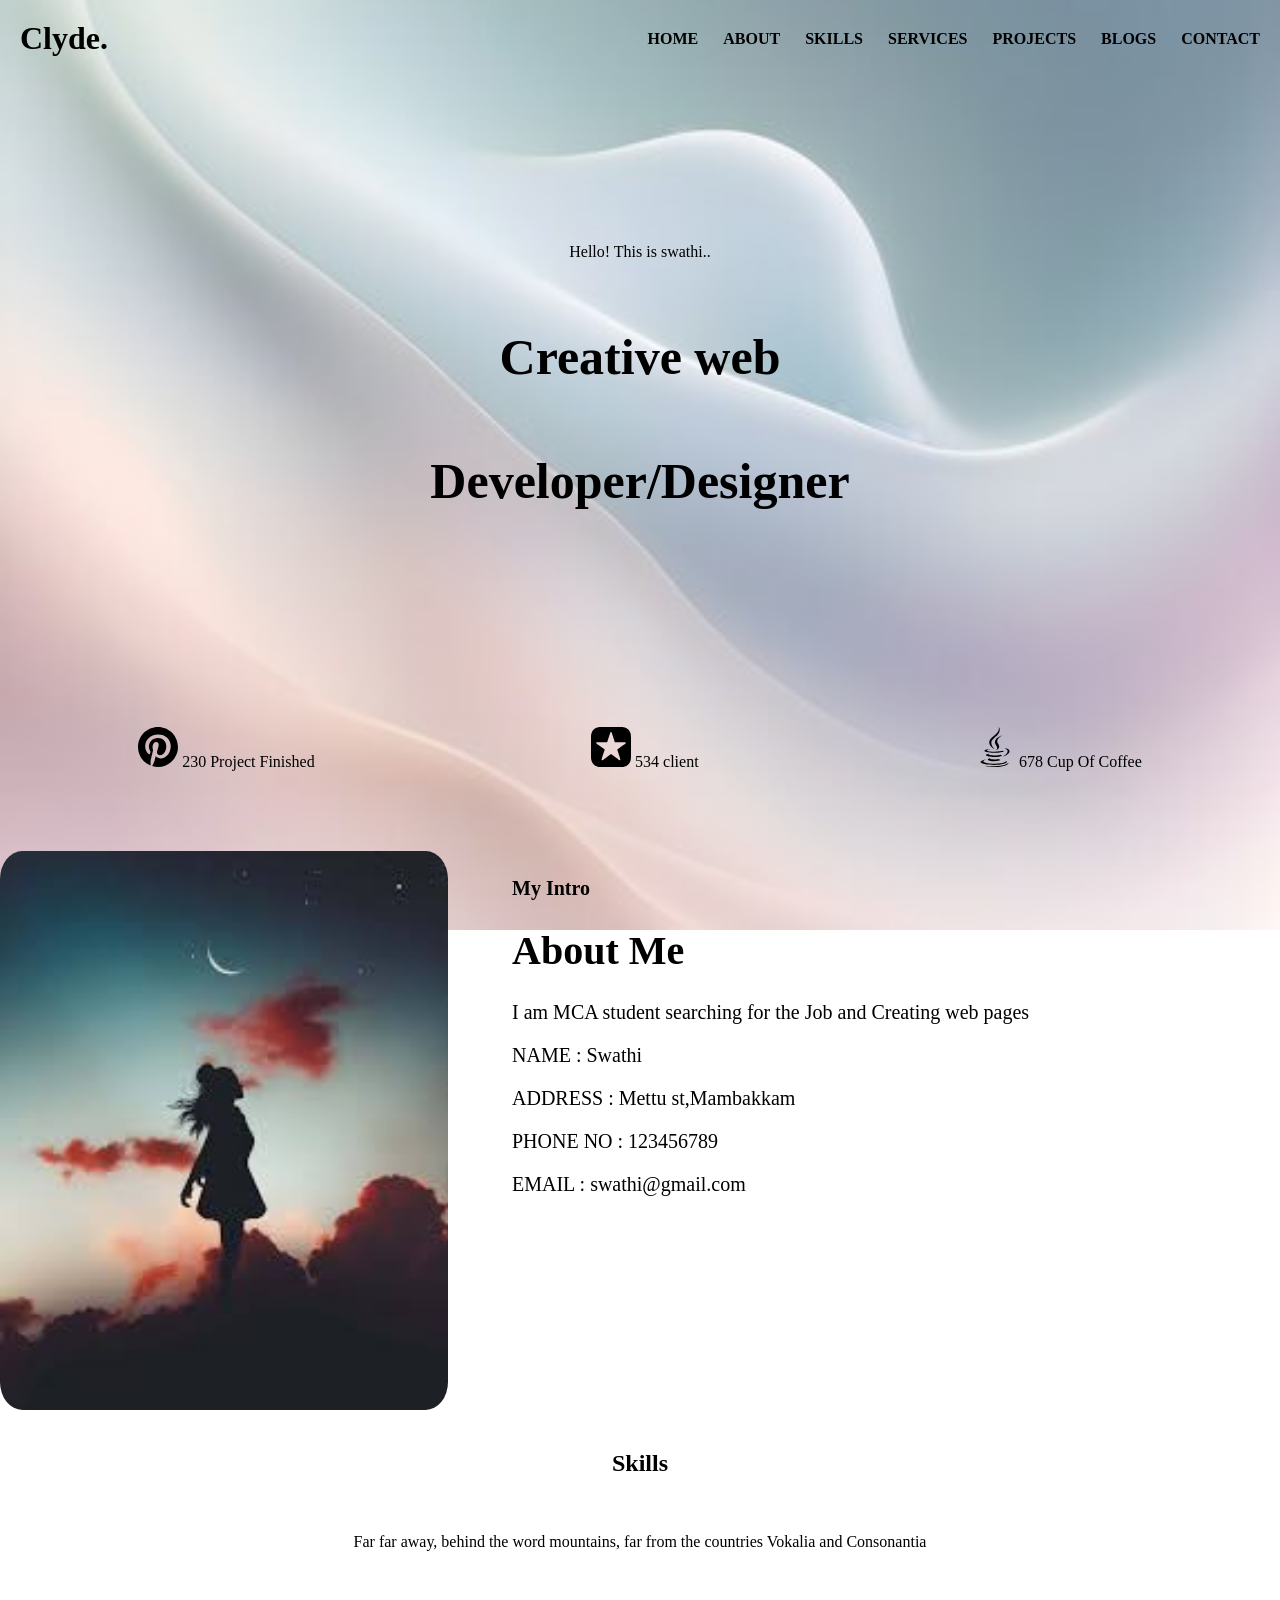
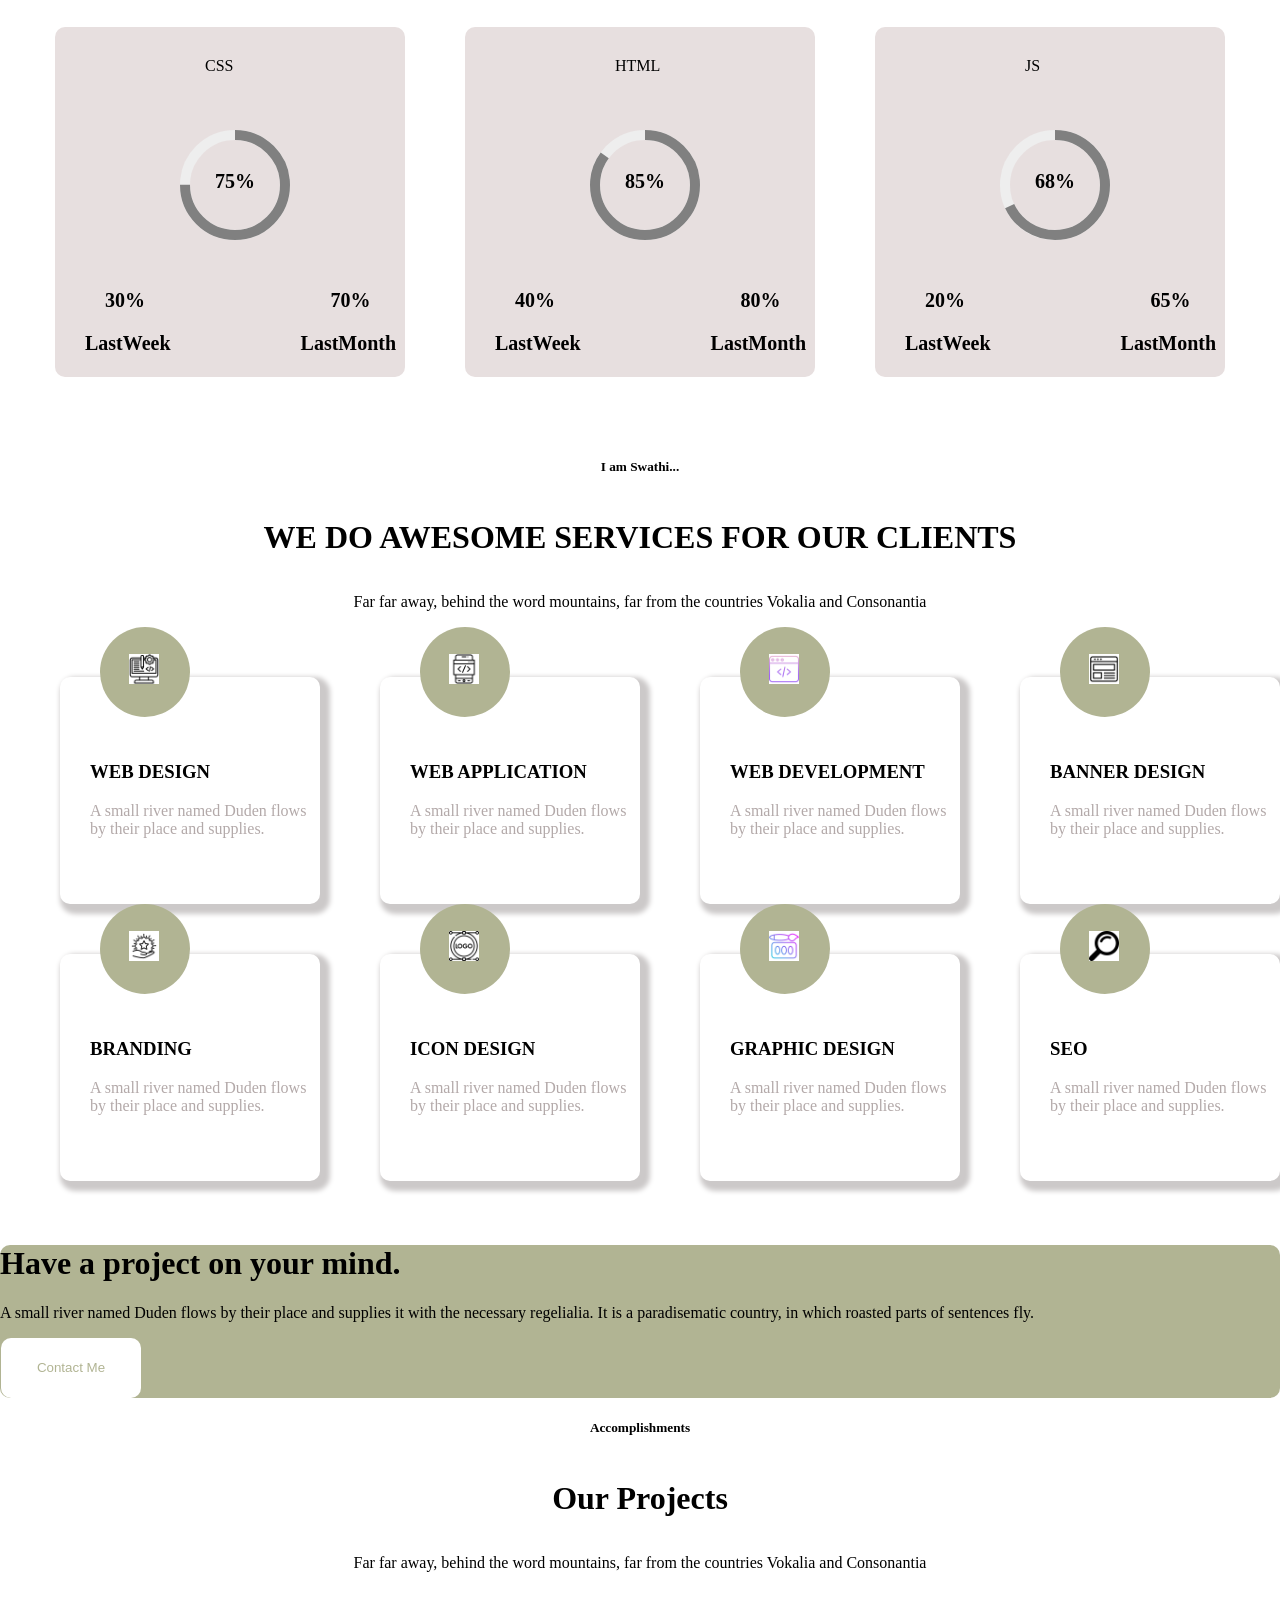
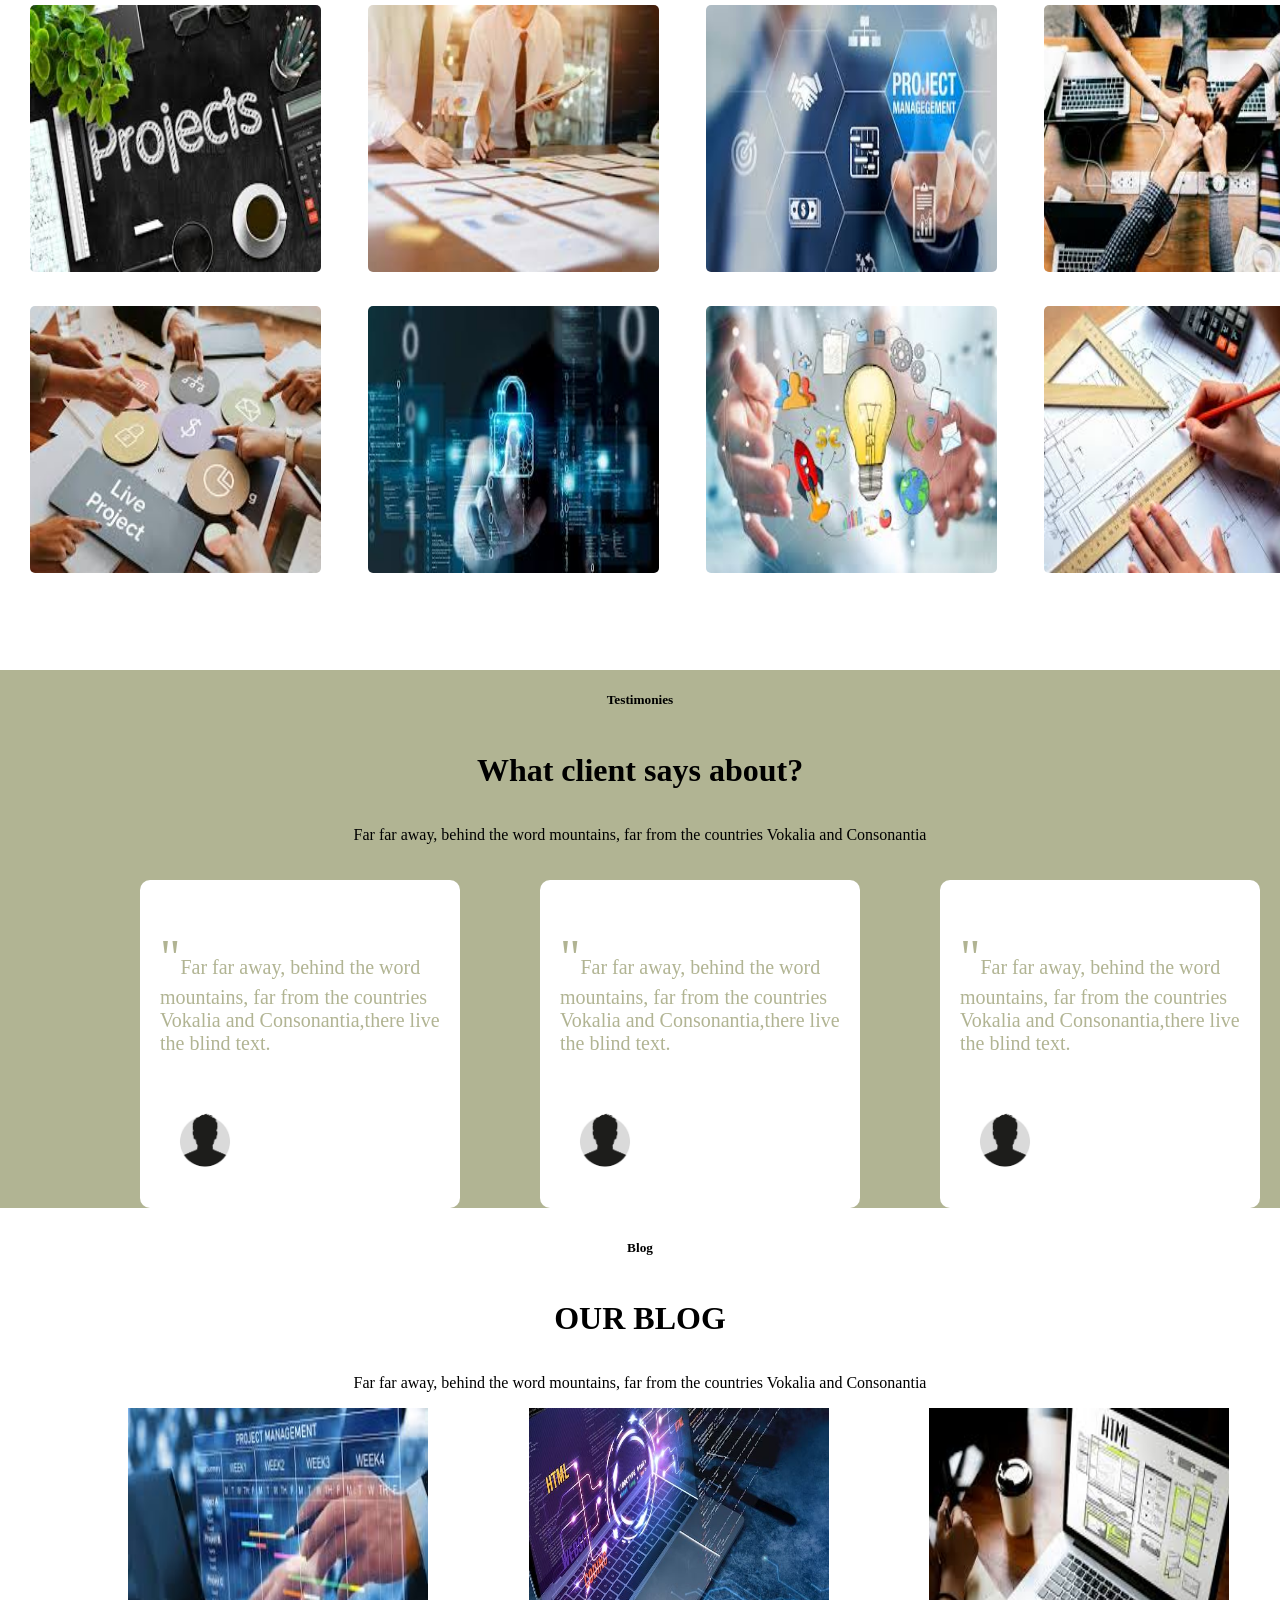
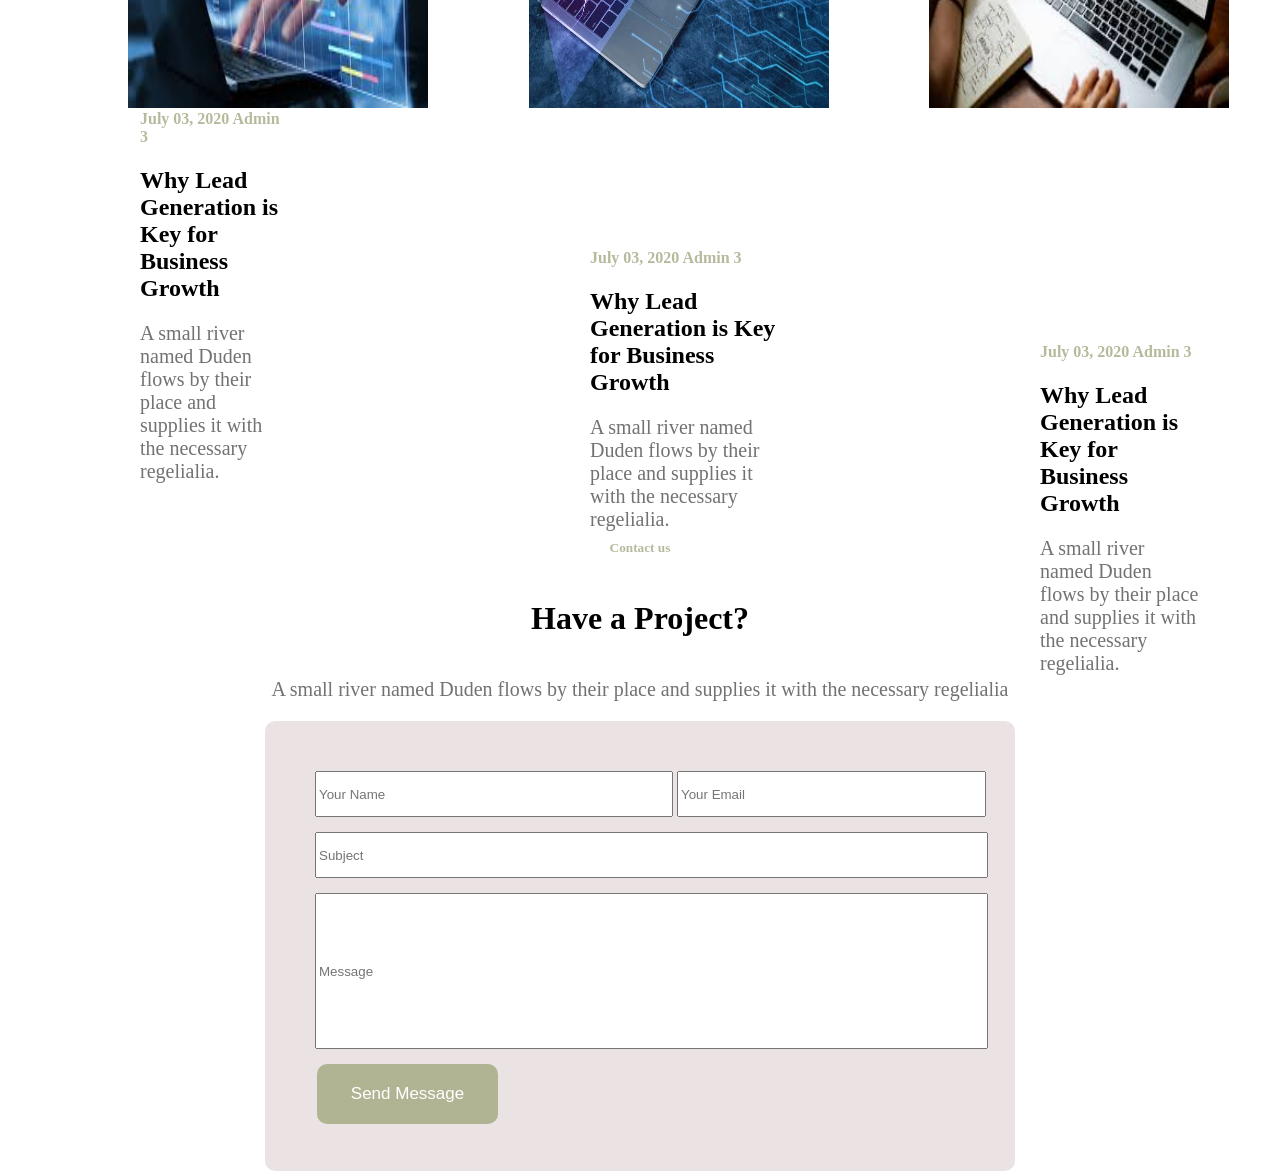
<file: index.html>
<!DOCTYPE html>
<html lang="en">

<head>
    <meta charset="UTF-8">
    <meta name="viewport" content="width=device-width, initial-scale=1.0">
    <title>Document</title>
    <link rel="stylesheet" href="website01.css">
</head>

<body>
    <div id="home-nav" class="active">
        <div class="about">
            <h1 class="header">Clyde.</h1>
            <div class="menu-toggle">&#9776;</div>
            <ul class="nav-links">
                <li><a href="#home-nav">HOME</a></li>
                <li><a href="#about-nav">ABOUT</a></li>
                <li><a href="#skill-nav">SKILLS</a></li>
                <li><a href="#services-nav">SERVICES</a></li>
                <li><a href="#project-nav">PROJECTS</a></li>
                <li><a href="#blog-nav">BLOGS</a></li>
                <li><a href="#contact-nav">CONTACT</a></li>
            </ul>
        </div>
        <div class="home-content">
            <p id="para">Hello! This is swathi..</p>
            <h4 id="para-h4">Creative web</h4>
            <h4 id="para-h4">Developer/Designer</h4>
        </div>
        <footer>
            <div class="footer">
                <div>
                    <img src='pinterest.svg' width="40px" height="40px">
                    <p class="p">230</p>
                    <p class="p">Project Finished</p>
                </div>
                <div>
                    <img src='itunes.svg' width="40px" height="40px">
                    <p class="p">534</p>
                    <p class="p">client</p>
                </div>
                <div>
                    <img src='java.svg' width="40px" height="40px">
                    <p>678</p>
                    <p class="p">Cup Of Coffee</p>
                </div>
        </footer>
    </div>
    <div id="about-nav">
        <div class="abt-block">
            <div class="aboutdiv">
                <img src="girl.1.jpg" width="35%" height="50%">
                <div id="aboutme">
                    <h4>My Intro</h4>
                    <h1>About Me</h1>
                    <p>I am MCA student searching for the Job and Creating web pages</p>
                    <p>NAME : Swathi</p>
                    <p>ADDRESS : Mettu st,Mambakkam</p>
                    <p>PHONE NO : 123456789</p>
                    <p>EMAIL : swathi@gmail.com</p>
                </div>
            </div>
        </div>
    </div>
    <div id="skill-nav" class="skills-sec">
        <h5 class="skh5">Skills</h5>
        <p class="sp">Far far away, behind the word mountains, far from the countries Vokalia and Consonantia</p>
        <div class="row">
            <div class="svg-container">
                <p class="label">CSS</p>
                <p class="value">75%</p>
                <div class="blue-circle">
                    <svg class="progress-ring" width="120" height="120">
                        <circle class="bg" cx="60" cy="60" r="50" />
                        <circle class="progress" cx="60" cy="60" r="50" />
                    </svg>
                </div>
                <div class="css-foot">
                    <div class="week">
                        <p class="per">30%</p>
                        <p>LastWeek</p>
                    </div>
                    <div class="month">
                        <P class="per-month">70%</P>
                        <p>LastMonth</p>
                    </div>
                </div>
            </div>
            <div class="svg-container">
                <p class="label">HTML</p>
                <p class="value">85%</p>
                <div class="blue-circle">
                    <svg class="progress-ring" width="120" height="120">
                        <circle class="bg" cx="60" cy="60" r="50" />
                        <circle class="progress2" cx="60" cy="60" r="50" />
                    </svg>
                </div>
                <div class="css-foot">
                    <div class="week">
                        <p class="per">40%</p>
                        <p>LastWeek</p>
                    </div>
                    <div class="month">
                        <P class="per-month">80%</P>
                        <p>LastMonth</p>
                    </div>
                </div>
            </div>
            <div class="svg-container">
                <p class="label">JS</p>
                <p class="value">68%</p>
                <div class="blue-circle">
                    <svg class="progress-ring" width="120" height="120">
                        <circle class="bg" cx="60" cy="60" r="50" />
                        <circle class="progress3" cx="60" cy="60" r="50" />
                    </svg>
                </div>
                <div class="css-foot">
                    <div class="week">
                        <p class="per">20%</p>
                        <p>LastWeek</p>
                    </div>
                    <div class="month">
                        <P class="per-month">65%</P>
                        <p>LastMonth</p>
                    </div>
                </div>
            </div>
        </div>
    </div>


    <div id="services-nav" class="services-head">
        <h5>I am Swathi...</h5>
        <h1>WE DO AWESOME SERVICES FOR OUR CLIENTS</h1>
        <p>Far far away, behind the word mountains, far from the countries Vokalia and Consonantia</p>
    </div>
    <div class="skill-row">
        <div class="web-box">
            <div class="first-skill">
                <div class="web-design">
                    <img class="web" src="web-designing.png" width="30px" height="30px">
                </div>
            </div>
            <h3 class="web-content">WEB DESIGN</h3>
            <p>A small river named Duden flows by their place and supplies.</p>

        </div>
        <div class="web-box">
            <div class="first-skill">
                <div class="web-design">
                    <img class="web" src="mobile-application.png" width="30px" height="30px">
                </div>
            </div>
            <h3 class="web-content">WEB APPLICATION</h3>
            <p>A small river named Duden flows by their place and supplies.</p>
        </div>
        <div class="web-box">
            <div class="first-skill">
                <div class="web-design">
                    <img class="web" src="web-programming.png" width="30px" height="30px">
                </div>
            </div>
            <h3 class="web-content">WEB DEVELOPMENT</h3>
            <p>A small river named Duden flows by their place and supplies.</p>
        </div>
        <div class="web-box">
            <div class="first-skill">
                <div class="web-design">
                    <img class="web" src="banners.png" width="30px" height="30px">
                </div>
            </div>
            <h3 class="web-content">BANNER DESIGN</h3>
            <p>A small river named Duden flows by their place and supplies.</p>
        </div>
    </div>
    <div class="second-row">
        <div class="web-box">
            <div class="first-skill">
                <div class="web-design">
                    <img class="web" src="branding.png" width="30px" height="30px">
                </div>
            </div>
            <h3 class="web-content">BRANDING</h3>
            <p>A small river named Duden flows by their place and supplies.</p>
        </div>
        <div class="web-box">
            <div class="first-skill">
                <div class="web-design">
                    <img class="web" src="logo-design.png" width="30px" height="30px">
                </div>
            </div>
            <h3 class="web-content">ICON DESIGN</h3>
            <p>A small river named Duden flows by their place and supplies.</p>
        </div>
        <div class="web-box">
            <div class="first-skill">
                <div class="web-design">
                    <img class="web" src="color-palette.png" width="30px" height="30px">
                </div>
            </div>
            <h3 class="web-content">GRAPHIC DESIGN</h3>
            <p>A small river named Duden flows by their place and supplies.</p>
        </div>
        <div class="web-box">
            <div class="first-skill">
                <div class="web-design">
                    <img class="web" src="magnifier.png" width="30px" height="30px">
                </div>
            </div>
            <h3 class="web-content">SEO</h3>
            <p>A small river named Duden flows by their place and supplies.</p>
        </div>
    </div>
    <div class="ser">
        <div class="service-foot">
            <h1>Have a project on your mind.</h1>
            <p>A small river named Duden flows by their place and supplies it with the necessary regelialia. It is a
                paradisematic country, in which roasted parts of sentences fly.</p>
            <button>Contact Me</button>
        </div>
    </div>
    <div id="project-nav" class="project-content">
        <h5>Accomplishments</h5>
        <h1>Our Projects</h1>
        <p>Far far away, behind the word mountains, far from the countries Vokalia and Consonantia</p>
    </div>
    <div class="pro-images">
        <img src='projectimage1.jpg'>
        <img src='proimage2.jpg'>
        <img src='proimage3.jpg'>
        <img src='proimages4.jpg' class="pi4">
    </div>
    <div class="pro-images">
        <img src='proimages5.jpg'>
        <img src='proimages6.jpg'>
        <img src='proimages7.jpg'>
        <img src='proimages8.jpg' class="pi4">
    </div>
    <div class="project-box">
        <div class="project-content">
            <h5>Testimonies</h5>
            <h1>What client says about?</h1>
            <p>Far far away, behind the word mountains, far from the countries Vokalia and Consonantia</p>
        </div>
        <div class="pro-row">
            <div class="comment-box">
                <p><span>"</span>Far far away, behind the word mountains, far from the countries Vokalia and
                    Consonantia,there live the blind text.</p>
                <img src="menimage.jpg" width="70px" height="70px">
            </div>
            <div class="comment-box">
                <p><span>"</span>Far far away, behind the word mountains, far from the countries Vokalia and
                    Consonantia,there live the blind text.</p>
                <img src="menimage.jpg" width="70px" height="70px">
            </div>
            <div class="comment-box">
                <p><span>"</span>Far far away, behind the word mountains, far from the countries Vokalia and
                    Consonantia,there live the blind text.</p>
                <img src="menimage.jpg" width="70px" height="70px">
            </div>
        </div>
    </div>
    <div id="blog-nav" class="blog-box">
        <div class="blog3line">
            <h5>Blog</h5>
            <h1>OUR BLOG</h1>
            <p>Far far away, behind the word mountains, far from the countries Vokalia and Consonantia</p>
        </div>
        <div class="blogrow">
            <div class="blogimage">
                <img src="blog1.jpg" width="300px" height="300px">
                <img src="blog2.jpg" width="300px" height="300px">
                <img src="blog3.jpg" width="300px" height="300px">
            </div>
        </div>
        <div class="contentblogrow">
            <div class="blogcontent1" id="bc1">
                <h4>July 03, 2020 Admin 3</h4>
                <h2>Why Lead Generation is Key for Business Growth</h2>
                <p>A small river named Duden flows by their place and supplies it with the necessary regelialia.</p>
            </div>
            <div class="blogcontent2" id="bc2">
                <h4>July 03, 2020 Admin 3</h4>
                <h2>Why Lead Generation is Key for Business Growth</h2>
                <p>A small river named Duden flows by their place and supplies it with the necessary regelialia.</p>
            </div>
            <div class="blogcontent3" id="bc3">
                <h4>July 03, 2020 Admin 3</h4>
                <h2>Why Lead Generation is Key for Business Growth</h2>
                <p>A small river named Duden flows by their place and supplies it with the necessary regelialia.</p>
            </div>
        </div>
    </div>
    <div id="contact-nav" class="contactusline">
        <h5>Contact us</h5>
        <h1>Have a Project?</h1>
        <p>A small river named Duden flows by their place and supplies it with the necessary regelialia</p>

        <div class="contactbox">
            <div class="namemail"><input type="type" placeholder="Your Name" class="name">
                <input type="type" placeholder="Your Email" class="mail">
            </div>
            <div class="submsg"><input type="type" placeholder="Subject" class="Sub">
                <input type="type" placeholder="Message" class="msg">
                <button>Send Message</button>
            </div>
        </div>
    </div>
    <script src="website01.js"></script>
</body>

</html>
</file>
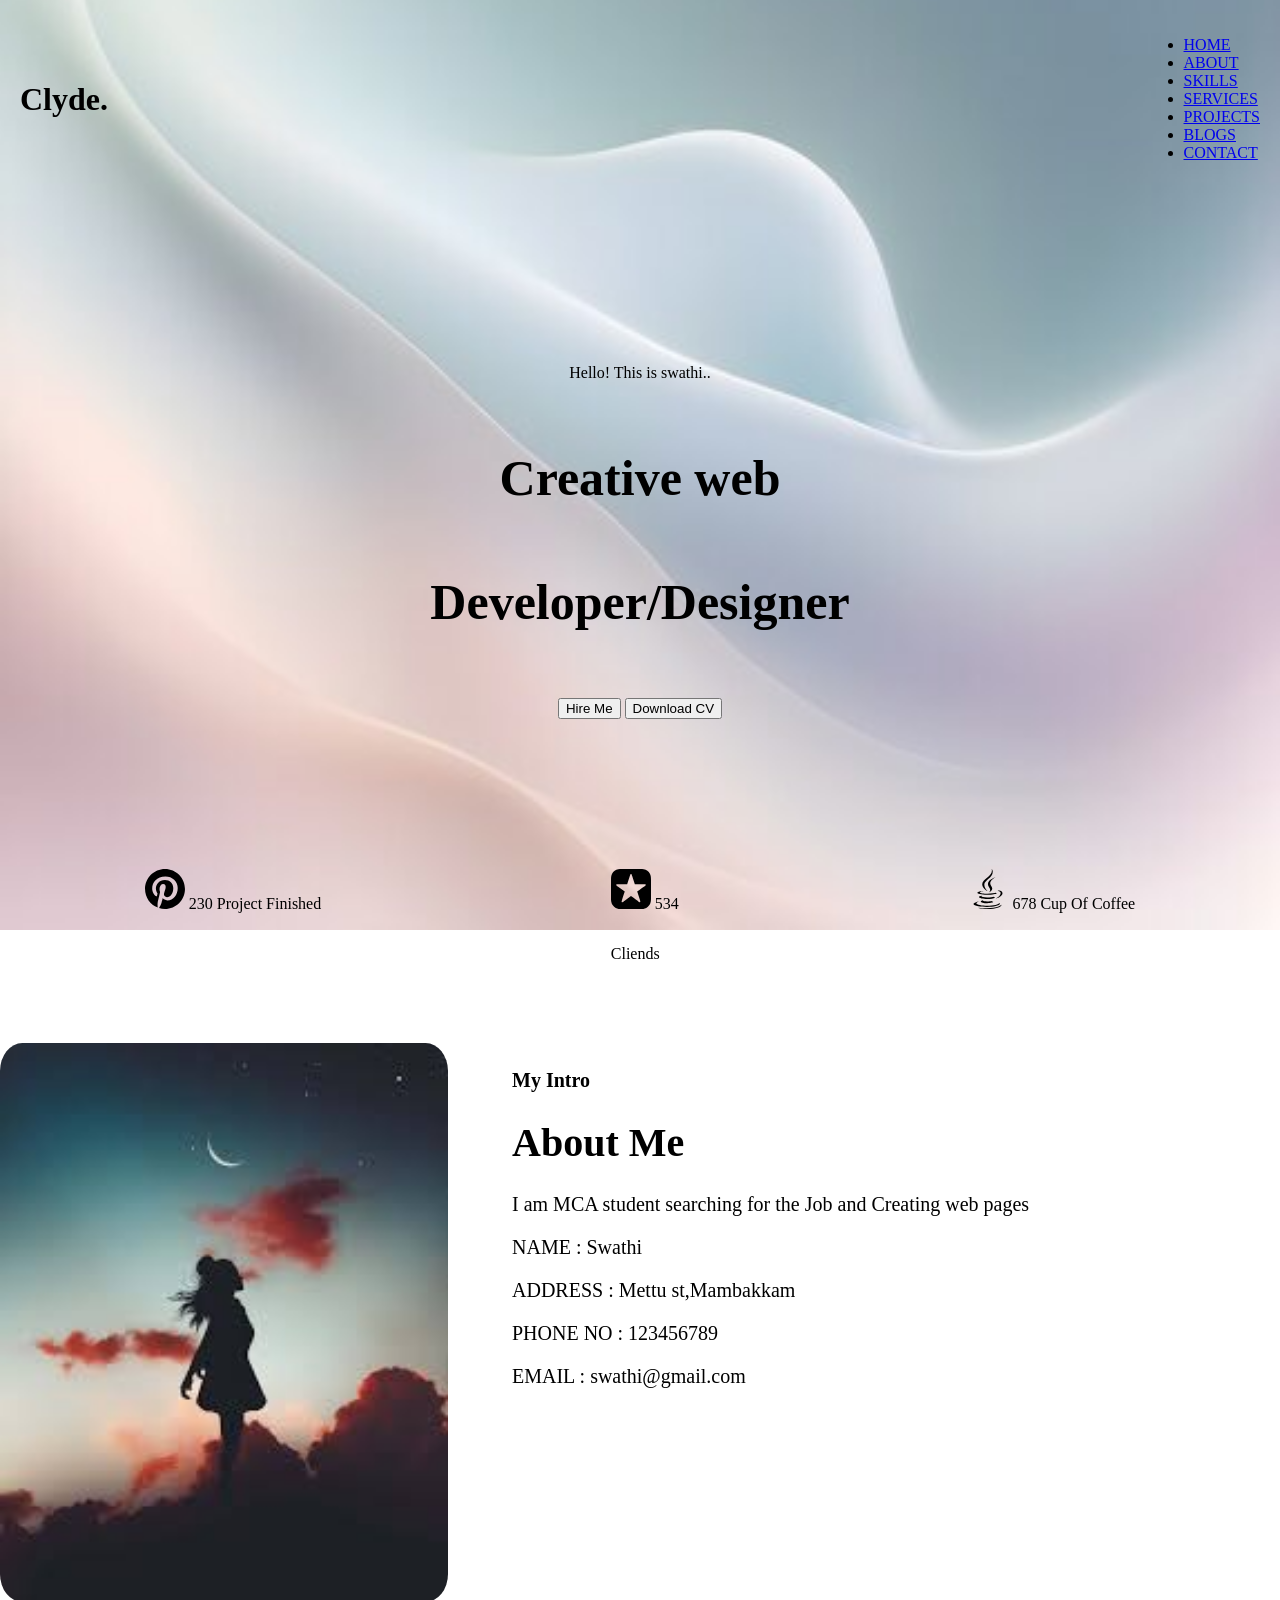
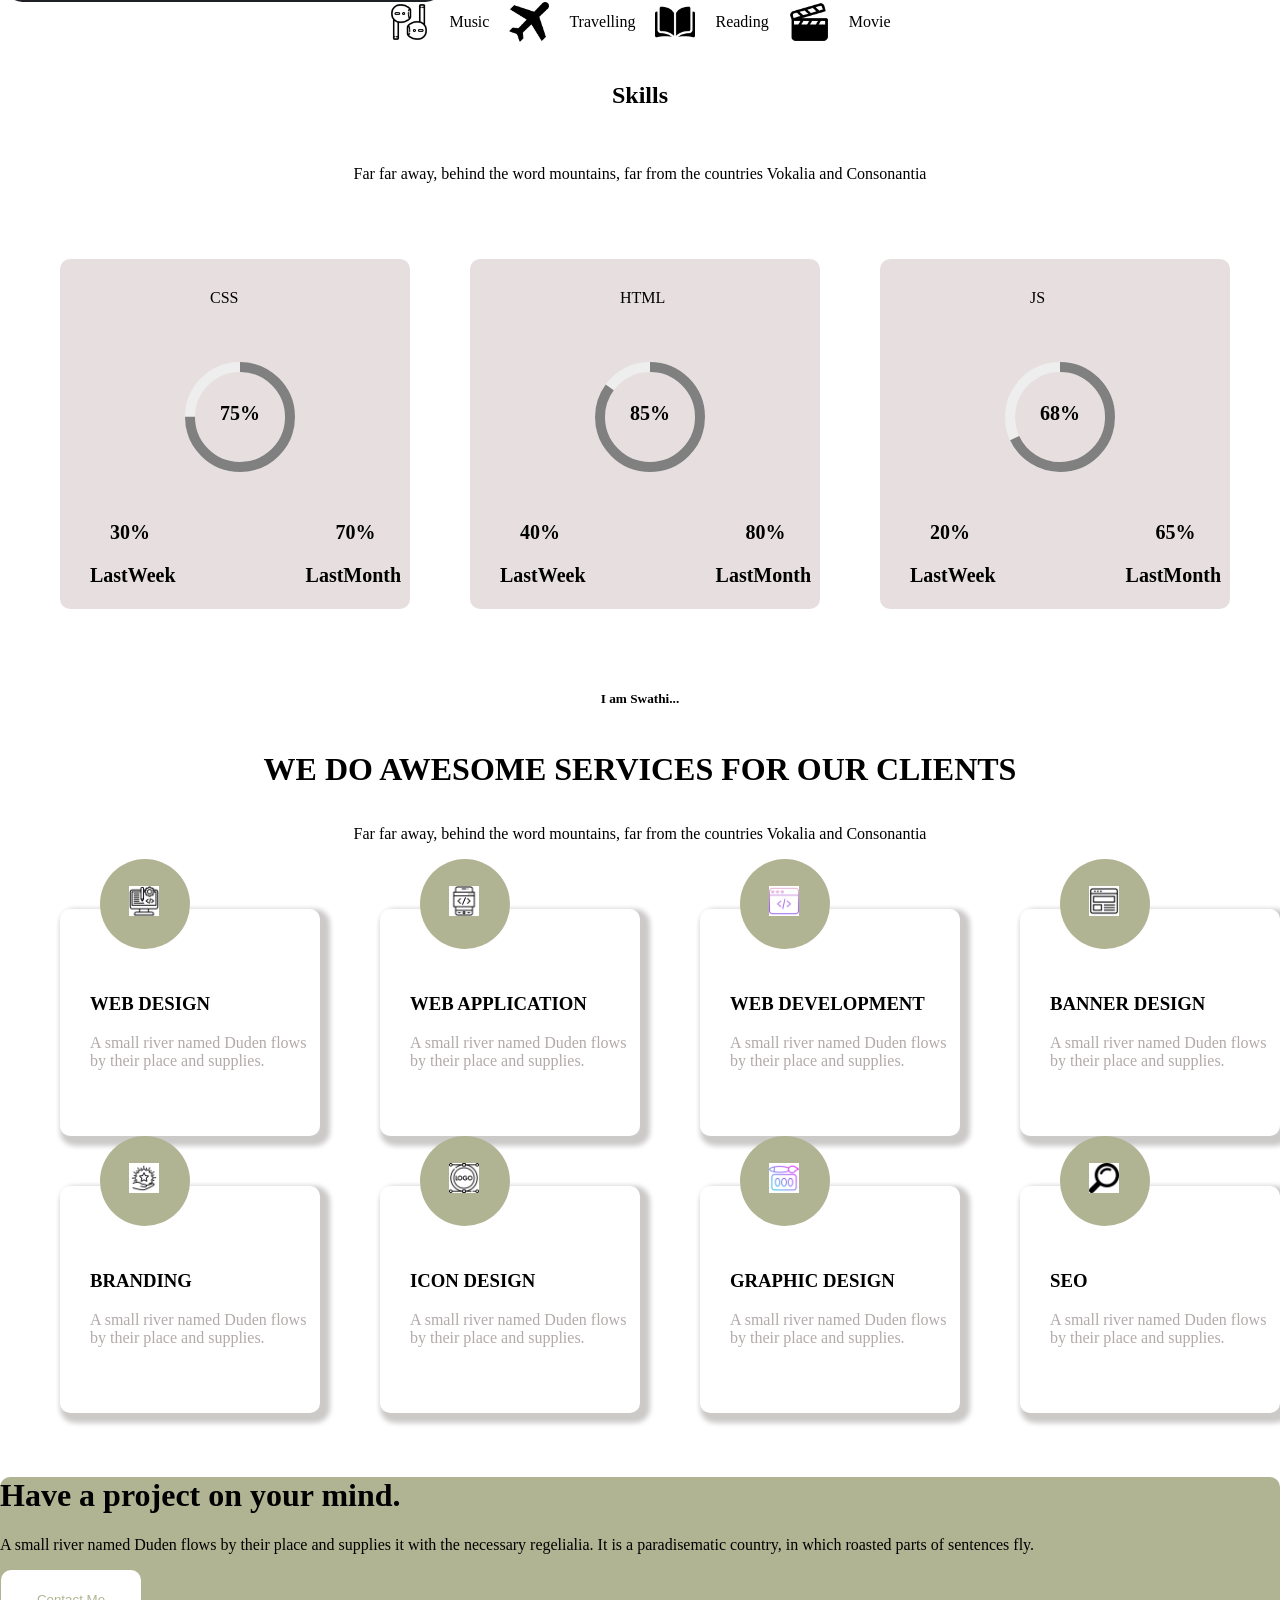
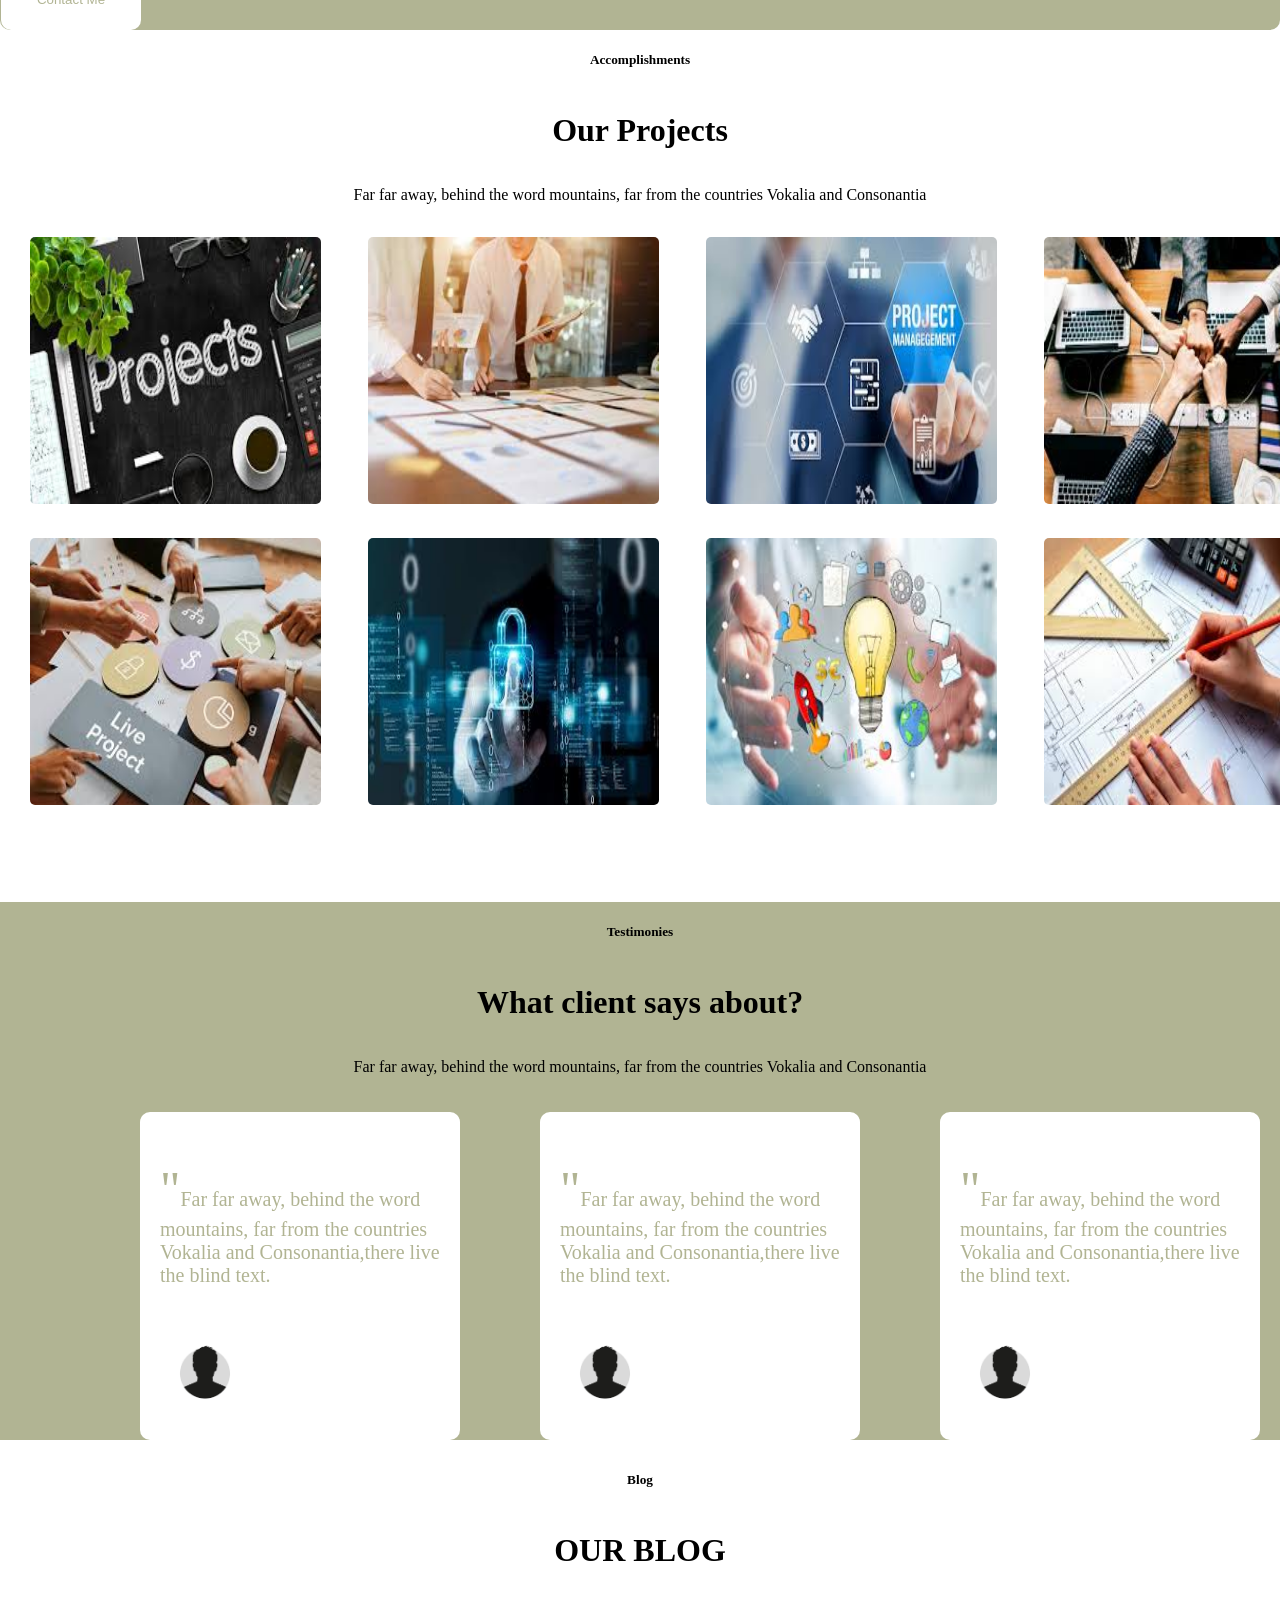
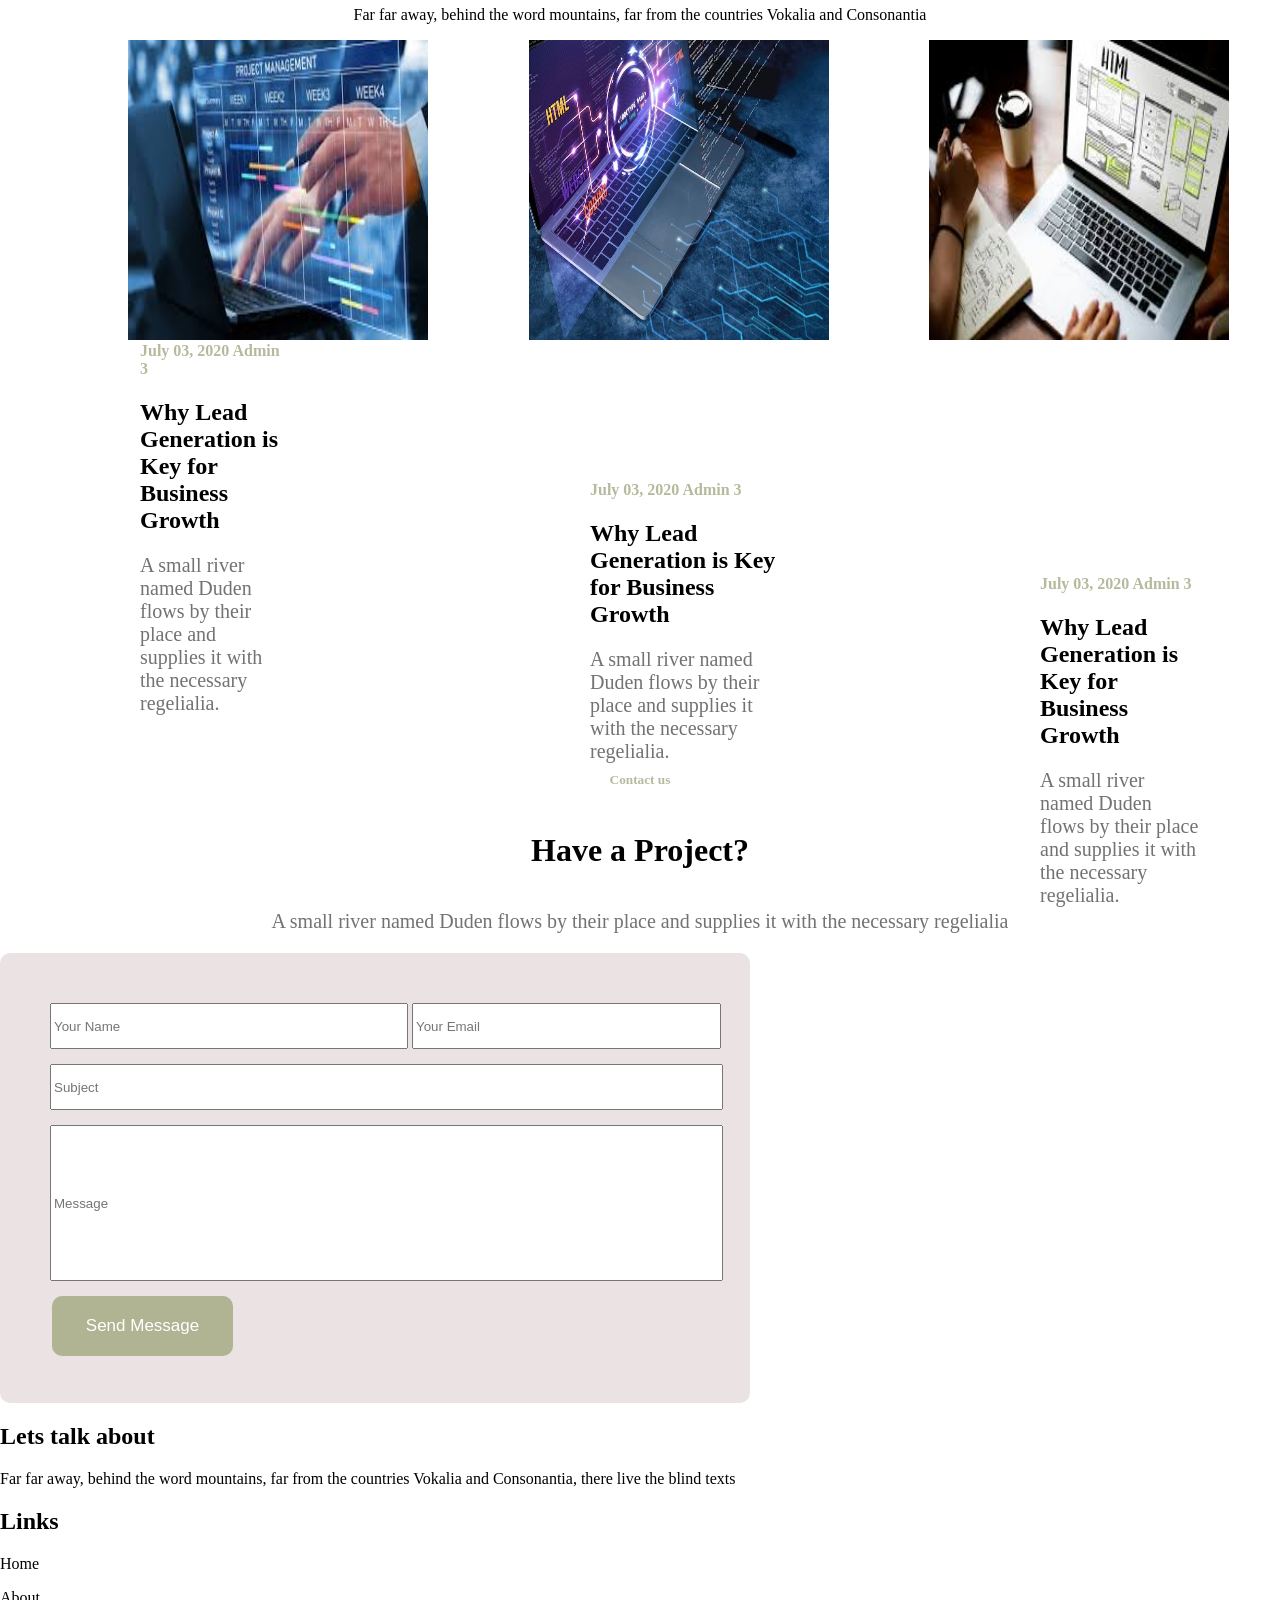
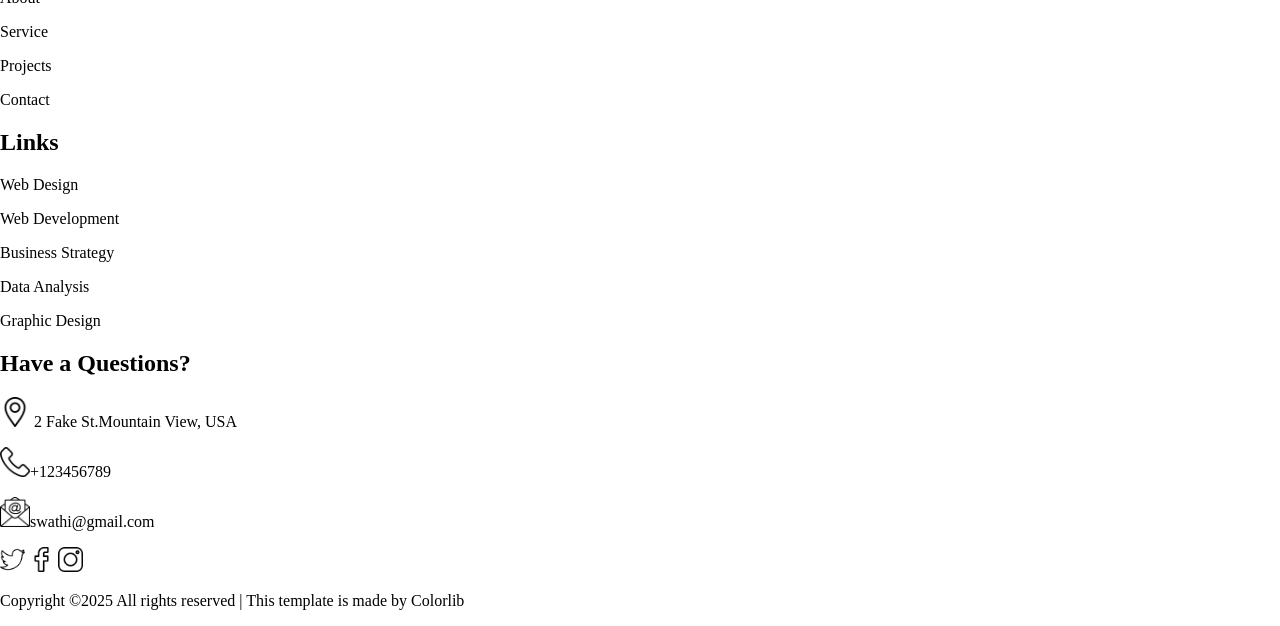
<file: website01.html>
<!DOCTYPE html>
<html lang='en'>

<head>
    <meta charset="utf-8">
    <meta name="viewport" content="width=device-width,inital-scale=1">
    <title>Temblate</title>
    <link rel="stylesheet" href="website01.css">
</head>

<body>
    <div id="home-nav" class="active">
    <div class="about">
        <h1 class="header">Clyde.</h1>
        <ul>
            <li><a href="#home-nav">HOME</a></li>
            <li><a href="#about-nav">ABOUT</a></li>
            <li><a href="#skill-nav">SKILLS</a></li>
            <li><a href="#services-nav">SERVICES</a></li>
            <li><a href="#project-nav">PROJECTS</a></li>
            <li><a href="#blog-nav">BLOGS</a></li>
            <li><a href="#contact-nav">CONTACT</a></li>
        </ul>
    </div>
    <div class="home-content">
        <p id="para">Hello! This is swathi..</p>
        <h4 id="para-h4">Creative web</h4>
        <h4 id="para-h4">Developer/Designer</h4>
        <button>Hire Me</button>
        <button>Download CV</button>
    </div>
    <footer>
        <div class="footer">
            <div>
                <img src='pinterest.svg' width="40px" height="40px">
                <p class="p">230</p>
                <p class="p">Project Finished</p>
            </div>
            <div>
                <img src='itunes.svg' width="40px" height="40px">
                <p>534</p><br>
                <p class="p"> Cliends</p>
            </div>
            <div>
                <img src='java.svg' width="40px" height="40px">
                <p>678</p>
                <p class="p">Cup Of Coffee</p>
            </div>
    </footer>
    </div>
    <div id="about-nav">
    <div class="abt-block">
        <div class="aboutdiv">
            <img src="girl.1.jpg" width="35%" height="100%">
            <div id="aboutme">
                <h4>My Intro</h4>
                <h1>About Me</h1>
                <p>I am MCA student searching for the Job and Creating web pages</p>
                <p>NAME : Swathi</p>
                <p>ADDRESS : Mettu st,Mambakkam</p>
                <p>PHONE NO : 123456789</p>
                <p>EMAIL : swathi@gmail.com</p>
            </div>
        </div>
        <footer>
            <div class="hobby">
                <img src="music.png" width="40px" height="40px">
                <p>Music</p>
                <img src="plane.png" width="40px" height="40px">
                <p>Travelling</p>
                <img src="open-book.png" width="40px" height="40px">
                <p>Reading</p>
                <img src="clapperboard.png" width="40px" height="40px">
                <p>Movie</p>

            </div>
        </footer>
        </div>
        <div id="skill-nav" class="skills-sec">
            <h5 class="skh5">Skills</h5>


            <p>Far far away, behind the word mountains, far from the countries Vokalia and Consonantia</p>
        </div>
        <div class="row">
            <div class="svg-container">
                <p class="label">CSS</p>
                <p class="value">75%</p>
                <div class="blue-circle">
                    <svg class="progress-ring" width="120" height="120">
                        <circle class="bg" cx="60" cy="60" r="50" />
                        <circle class="progress" cx="60" cy="60" r="50" />
                    </svg>
                </div>
                <div class="css-foot">
                    <div class="week">
                        <p class="per">30%</p>
                        <p>LastWeek</p>
                    </div>
                    <div class="month">
                        <P class="per-month">70%</P>
                        <p>LastMonth</p>
                    </div>
                </div>
            </div>
            <div class="svg-container">
                <p class="label">HTML</p>
                <p class="value">85%</p>
                <div class="blue-circle">
                    <svg class="progress-ring" width="120" height="120">
                        <circle class="bg" cx="60" cy="60" r="50" />
                        <circle class="progress2" cx="60" cy="60" r="50" />
                    </svg>
                </div>
                <div class="css-foot">
                    <div class="week">
                        <p class="per">40%</p>
                        <p>LastWeek</p>
                    </div>
                    <div class="month">
                        <P class="per-month">80%</P>
                        <p>LastMonth</p>
                    </div>
                </div>
            </div>
            <div class="svg-container">
                <p class="label">JS</p>
                <p class="value">68%</p>
                <div class="blue-circle">
                    <svg class="progress-ring" width="120" height="120">
                        <circle class="bg" cx="60" cy="60" r="50" />
                        <circle class="progress3" cx="60" cy="60" r="50" />
                    </svg>
                </div>
                <div class="css-foot">
                    <div class="week">
                        <p class="per">20%</p>
                        <p>LastWeek</p>
                    </div>
                    <div class="month">
                        <P class="per-month">65%</P>
                        <p>LastMonth</p>
                    </div>
                </div>
            </div>
        </div>
    </div>

    <div id="services-nav" class="services-head">
        <h5>I am Swathi...</h5>
        <h1>WE DO AWESOME SERVICES FOR OUR CLIENTS</h1>
        <p>Far far away, behind the word mountains, far from the countries Vokalia and Consonantia</p>
    </div>
    <div class="skill-row">
        <div class="web-box">
            <div class="first-skill">
                <div class="web-design">
                    <img class="web" src="web-designing.png" width="30px" height="30px">
                </div>
            </div>
            <h3 class="web-content">WEB DESIGN</h3>
            <p>A small river named Duden flows by their place and supplies.</p>

        </div>
        <div class="web-box">
            <div class="first-skill">
                <div class="web-design">
                    <img class="web" src="mobile-application.png" width="30px" height="30px">
                </div>
            </div>
            <h3 class="web-content">WEB APPLICATION</h3>
            <p>A small river named Duden flows by their place and supplies.</p>
        </div>
        <div class="web-box">
            <div class="first-skill">
                <div class="web-design">
                    <img class="web" src="web-programming.png" width="30px" height="30px">
                </div>
            </div>
            <h3 class="web-content">WEB DEVELOPMENT</h3>
            <p>A small river named Duden flows by their place and supplies.</p>
        </div>
        <div class="web-box">
            <div class="first-skill">
                <div class="web-design">
                    <img class="web" src="banners.png" width="30px" height="30px">
                </div>
            </div>
            <h3 class="web-content">BANNER DESIGN</h3>
            <p>A small river named Duden flows by their place and supplies.</p>
        </div>
    </div>
    <div class="second-row">
        <div class="web-box">
            <div class="first-skill">
                <div class="web-design">
                    <img class="web" src="branding.png" width="30px" height="30px">
                </div>
            </div>
            <h3 class="web-content">BRANDING</h3>
            <p>A small river named Duden flows by their place and supplies.</p>
        </div>
        <div class="web-box">
            <div class="first-skill">
                <div class="web-design">
                    <img class="web" src="logo-design.png" width="30px" height="30px">
                </div>
            </div>
            <h3 class="web-content">ICON DESIGN</h3>
            <p>A small river named Duden flows by their place and supplies.</p>
        </div>
        <div class="web-box">
            <div class="first-skill">
                <div class="web-design">
                    <img class="web" src="color-palette.png" width="30px" height="30px">
                </div>
            </div>
            <h3 class="web-content">GRAPHIC DESIGN</h3>
            <p>A small river named Duden flows by their place and supplies.</p>
        </div>
        <div class="web-box">
            <div class="first-skill">
                <div class="web-design">
                    <img class="web" src="magnifier.png" width="30px" height="30px">
                </div>
            </div>
            <h3 class="web-content">SEO</h3>
            <p>A small river named Duden flows by their place and supplies.</p>
        </div>
    </div>
    <div class="ser">
        <div class="service-foot">
            <h1>Have a project on your mind.</h1>
            <p>A small river named Duden flows by their place and supplies it with the necessary regelialia. It is a
                paradisematic country, in which roasted parts of sentences fly.</p>
            <button>Contact Me</button>
        </div>
    </div>
    <div id="project-nav" class="project-content">
        <h5>Accomplishments</h5>
        <h1>Our Projects</h1>
        <p>Far far away, behind the word mountains, far from the countries Vokalia and Consonantia</p>
    </div>
    <div class="pro-images">
        <img src='projectimage1.jpg'>
        <img src='proimage2.jpg'>
        <img src='proimage3.jpg'>
        <img src='proimages4.jpg'>
    </div>
    <div class="pro-images">
        <img src='proimages5.jpg'>
        <img src='proimages6.jpg'>
        <img src='proimages7.jpg'>
        <img src='proimages8.jpg'>
    </div>
    <div class="project-box">
        <div class="project-content">
            <h5>Testimonies</h5>
            <h1>What client says about?</h1>
            <p>Far far away, behind the word mountains, far from the countries Vokalia and Consonantia</p>
        </div>
        <div class="pro-row">
            <div class="comment-box">
                <p><span>"</span>Far far away, behind the word mountains, far from the countries Vokalia and
                    Consonantia,there live the blind text.</p>
                <img src="menimage.jpg" width="70px" height="70px">
            </div>
            <div class="comment-box">
                <p><span>"</span>Far far away, behind the word mountains, far from the countries Vokalia and
                    Consonantia,there live the blind text.</p>
                <img src="menimage.jpg" width="70px" height="70px">
            </div>
            <div class="comment-box">
                <p><span>"</span>Far far away, behind the word mountains, far from the countries Vokalia and
                    Consonantia,there live the blind text.</p>
                <img src="menimage.jpg" width="70px" height="70px">
            </div>
        </div>
    </div>
    <div id="blog-nav" class="blog-box">
        <div class="blog3line">
            <h5>Blog</h5>
            <h1>OUR BLOG</h1>
            <p>Far far away, behind the word mountains, far from the countries Vokalia and Consonantia</p>
        </div>
        <div class="blogrow">
            <div class="blogimage">
                <img src="blog1.jpg" width="300px" height="300px">
                <img src="blog2.jpg" width="300px" height="300px">
                <img src="blog3.jpg" width="300px" height="300px">
            </div>
        </div>
        <div class="contentblogrow">
            <div class="blogcontent1">
                    <h4>July 03, 2020 Admin 3</h4>
                    <h2>Why Lead Generation is Key for Business Growth</h2>
                    <p>A small river named Duden flows by their place and supplies it with the necessary regelialia.</p>
                </div>
                <div class="blogcontent2">
                    <h4>July 03, 2020 Admin 3</h4>
                    <h2>Why Lead Generation is Key for Business Growth</h2>
                    <p>A small river named Duden flows by their place and supplies it with the necessary regelialia.</p>
                </div>
                <div class="blogcontent3">
                    <h4>July 03, 2020 Admin 3</h4>
                    <h2>Why Lead Generation is Key for Business Growth</h2>
                    <p>A small river named Duden flows by their place and supplies it with the necessary regelialia.</p>
                </div>
        </div>
    </div>
    <div id="contact-nav" class="contactusline">
        <h5>Contact us</h5>
        <h1>Have a Project?</h1>
        <p>A small river named Duden flows by their place and supplies it with the necessary regelialia</p>
    </div>
    <div class="contactbox">
   <div class="namemail"><input type="type" placeholder="Your Name" class="name">
        <input type="type" placeholder="Your Email" class="mail">
    </div> 
    <div class="submsg"><input type="type" placeholder="Subject" class="Sub">
        <input type="type" placeholder="Message" class="msg">
        <button>Send Message</button>
    </div>
   
    </div>
    <div class="lastfooter">
        <div class="footalign">
        <div class="foot1">
            <h2>Lets talk about</h2>
            <p>Far far away, behind the word mountains, far from the countries Vokalia and Consonantia, there live the blind texts</p>
        </div>
        <div class="foot2">
            <h2>Links</h2>
            <p>Home</p>
            <p>About</p>
            <p>Service</p>
            <p>Projects</p>
            <p>Contact</p>
        </div>
        <div class="foot3">
            <h2>Links</h2>
            <p>Web Design</p>
             <p>Web Development</p>
             <p>Business Strategy</p>
              <p>Data Analysis</p>
               <p>Graphic Design</p>
        </div>
        <div class="foot4">
            <h2>Have a Questions?</h2>
            <p class="footloc"> <img src="location.png" width="30px" height="30px">	2 Fake St.Mountain View, USA</p>
            <p class="footloc"><img src="telephone.png" width="30px" height="30px" class="loc">+123456789</p>
            <p class="footloc"><img src="email.png" width="30px" height="30px" class="loc">swathi@gmail.com</p>
            <div class="communication">
                <img src="twitter.png" width="25px" height="25px" class="ls">
                <img src="facebook.png" width="25px" height="25px" class="ls">
                <img src="instagram.png" width="25px" height="25px" class="ls">
            </div>
              
        </div>
        <p class="lastline">Copyright ©2025 All rights reserved | This template is made  by Colorlib</p>
        </div>
    </div>
</body>

</html>
</file>
<file: website01.css>
html {
  scroll-behavior: smooth;
}
body {
  background-image: url("background1.jpg");
  background-repeat: no-repeat;
  background-position: center;
  background-size: cover;
  margin: 0;
  padding: 0;
  background-attachment: fixed;
}

.header {
  margin: 0;
  color: black;
}

.about {
  display: flex;
  justify-content: space-between; /* Clyde left, nav right */
  align-items: center;
  padding: 20px;
}

.nav-links {
  display: flex;
  gap: 25px;
  list-style: none;
  margin: 0;
  padding: 0;
}
.home-content{
    margin: 130px auto;        /* centers horizontally */
  max-width: 800px;          /* prevents it from being too wide */
  text-align: center;        /* center text for smaller screens */
  padding: 20px;
}
.nav-links li a {
  text-decoration: none;
  color: black;
  font-weight: bold;
}
#para-h4{
    font-size: clamp(10px, 5vw, 50px);
}
.footer{
    display: flex;
    flex-direction: row;
    justify-content: space-around;
}
.footer p{
     display: inline-flex;
  justify-content: center;
  align-items: center;
  gap: 20px;
}
/* Hamburger button */
.menu-toggle {
  display: none;
  font-size: 28px;
  cursor: pointer;
}

/* 📱 Mobile Styles */
@media (max-width: 768px) {
  .nav-links {
    display: none; /* hidden by default */
    flex-direction: column;
    position: absolute;
    top: 60px;
    right: 20px;
    background: white;
    padding: 15px;
    box-shadow: 0 4px 6px rgba(0,0,0,0.1);
  }

  .nav-links.show {
    display: flex; /* show when toggled */
  }

  .menu-toggle {
    display: block; /* show hamburger */
  }
}
.aboutdiv img{
   margin-top: 5%;
   border-radius: 5%;
}
.aboutdiv{
    display: flex;
    flex-direction: row;
}
#aboutme{
    font-size: clamp(5px,2vw,20px);
    margin-top: 5%;
    margin-left: 5%;
}
.hobby{
     display: flex;
  flex-wrap: wrap;
  gap: 20px;
  justify-content: center;
  align-items: center; 
}
.hobby img{
    width: 40px;
    height: auto;
}
.hobby p{
    margin: 0;
  }
@media (max-width: 480px) {
  .aboutdiv {
    flex-direction: column;   /* stack image above text */
    align-items: center;
  }

  .aboutdiv img {
    width: 100%;       /* take full width */
    max-width: 250px;  /* but not bigger than 250px */
    height: auto;      /* keep proportions */
  }

  #aboutme {
    font-size: 12px;
    text-align: center;
    margin: 10px 0;
  }
}
@media (max-width: 768px){
  .aboutdiv{
    display: flex;
    align-items: center;
    justify-content: center;
  }
  .aboutdiv {
    flex-direction: column;   /* stack image above text */
    align-items: center;
  }
  .aboutdiv img{
    width: 100%;
    max-width: 550px;
    height: auto;
  }
  #aboutme{
    font-size: 20px;
    align-items: center;
  }
}
.skh5{
    font-size: 150%;
}
.skills-sec{
  display: flex;
 margin: 0px;
  flex-direction: column;
  align-items: center;

}
.progress-ring  circle{
  fill: none;
  stroke-width: 10;
}
.bg{
stroke: #eee;

}
.progress{
 stroke: gray;
  stroke-dasharray: 314; /* 314 is approximately 2πr, where r=50 */
  stroke-dashoffset: calc(314 - (314 * 75) / 100);/*It subtracts the filled part from the full circumference*/
  transform: rotate(-90deg);/*Rotating -90deg moves the starting point to the top (12 o’clock)*/
  transform-origin: 50% 50%;/*circle rotates around its center*/
  transition: stroke-dashoffset 0.5s ease;/* Enables smooth animation*/
  margin: 50px;
}
.value {
  margin-left: 180px;
  margin-top: 90px;
  position: absolute;
  align-items: center;
  justify-content: center;
  color: black;
  font-size: 20px;
  font-weight: bold;
  transform: translate(-50%, -50%);/*This moves the element back by half of its width and height,centering the item*/
}
.label{
  margin-top: 30px;
  margin-left: 150px;
}
.svg-container{
  width: 350px;
  height: 350px;
  background-color: rgb(231, 223, 223);
  margin: 30px ;
  border-radius: 10px;
 }
.blue-circle{
  align-items: center;
  justify-content: center;
  margin-left: 120px;
  margin-top: 50px;
}
.css-foot{
  display: flex;
    padding-top: 20px;
    justify-content: space-around;
}
.week{
  display: block;
  margin-left: 30px;
  unicode-bidi: isolate;
   font-size: 20px;
  font-weight: bold;
 
}
.month{
  display: block;
  margin-left: 130px;
  margin-right: 80px;
   font-size: 20px;
  font-weight: bold;
}
.progress2{
 stroke: gray;
  stroke-dasharray: 314; /* 314 is approximately 2πr, where r=50 */
  stroke-dashoffset: calc(314 - (314 * 85) / 100);/*It subtracts the filled part from the full circumference*/
  transform: rotate(-90deg);/*Rotating -90deg moves the starting point to the top (12 o’clock)*/
  transform-origin: 50% 50%;/*circle rotates around its center*/
  transition: stroke-dashoffset 0.5s ease;/* Enables smooth animation*/
}
.progress3{
 stroke: gray;
  stroke-dasharray: 314; /* 314 is approximately 2πr, where r=50 */
  stroke-dashoffset: calc(314 - (314 * 68) / 100);/*It subtracts the filled part from the full circumference*/
  transform: rotate(-90deg);/*Rotating -90deg moves the starting point to the top (12 o’clock)*/
  transform-origin: 50% 50%;/*circle rotates around its center*/
  transition: stroke-dashoffset 0.5s ease;/* Enables smooth animation*/
  }
.row{
  display: flex;
  margin: 30px;
}
.per{
  margin-left: 20px;
}
.per-month{
  margin-left: 30px;
}
@media (max-width:480px){
    .row{
        display: flex;
        flex-direction: column;
        margin-left: 20%;
    }
    .svg-container{
  width: 300px;
  margin-left: 15%;
    }
    .sp{
        margin-left: 5%;
    }
    .month{
        margin-left: 20%;
    }
   }
   @media (max-width:768px){
    .row{
        display: flex;
        flex-direction: column;
        margin-left: 20%;
        align-items: center;
        justify-content: center;
        margin-left: 5%;
    }
    .svg-container{
  width: 320px;
    }
    .month{
        margin-left: 25%;
    }
   
}
.services-head{
  display: flex;
    flex-direction: column;
    align-content: center;
    align-items: center;
   }
   .web-design{
  background-color: rgb(177, 180, 147);
  margin-top: 60px;
  width: 90px;
  height: 90px;
  border-radius: 50%;
  margin-left:70px;
  margin-top: 30px;
  position: absolute;
    
   }
   .web{
    margin-top: 60px;
    position: absolute;
    margin-top: 27px;
    margin-left: 29px;
    background-color: white;
    size: 10px;
    
   }
   .web-box{
   width: 265px;
    height: 227px;
    background-color: white;
    position: relative;
    margin-left:60px;
    margin-top: 50px;
    border-radius: 10px;
    box-shadow: 5px 5px 5px 5px rgb(204, 201, 201);
   }
   .web-box p{
        padding-left: 30px;
      color: rgb(179, 169, 169);
   }
   .web-content{
        padding-top: 65px;
        padding-left: 30px;
   }
   .first-skill{
    position: absolute;
    margin-top: -80px;
    margin-left: -30px;
   }
   .skill-row{
    display: flex;
   }
   .second-row{
    display: flex;
   }
  
   .ser{
     background-color:  rgb(177, 180, 147);
     border-radius: 10px;
     margin-top: 5%;
   }
     .ser button{
      border: none;
      width: 140px;
    height: 60px;
    border-radius: 10px;
    margin-left: 1px;
    color: rgb(177, 180, 147);
    background-color: white;
     }
      .project-content{
    display: flex;
    flex-direction: column;
    justify-content: space-around;
    align-items: center;
  }
  .pro-images img{
    width: 291px;
    height: 267px;
    margin: 17px;
    border-radius: 5px;
    margin-left: 30px;
  }
   .project-box{
      margin-top: 80px;
    
    background-color: rgb(177, 180, 147);
  }
  .project-content,.blog3line,.contactusline{
    display: flex;
    flex-direction: column;
    justify-content: space-around;
    align-items: center;
  }
  .comment-box{
    width: 300px;
    height: 300px;
    background-color: white;
    padding-top: 28px;
    padding-left: 20px;
    margin-left: 80px;
    margin-top: 20px;
    font-size: 20px;
    color: rgb(177, 180, 147);
    border-radius: 10px;
    span{
      font-size: 50px;
    }
    img{
      margin-left: 10px;
      margin-top: 30px;
      border-radius: 50px;
    }
  }
  .pro-row{
    display: flex;
    margin-left: 60px;
  }
 
  .blog-box{
    margin-top: 10px;
    width: 100%;
    height: 900px;
    
  }
  .blogimage{
   display: grid;
  grid-template-columns: repeat(auto-fit, minmax(200px, 1fr));
    gap: 50px;
    margin-left: 10%;
  }
   .blogcontent1{
    margin-left: 140px;
    margin-top: -20px;
    margin-right: 1000px;
  }
  .blogcontent1 h4{
     color: rgb(183, 185, 157);
  }
  .blogcontent1 p{
    color: rgb(116, 113, 113);
      font-size: 20px;
  }
  .blogcontent2{
    margin-left: 590px;
    margin-top: -200px;
    margin-right: 500px;
    h4{
      color: rgb(183, 185, 157);
    }
    p{
      color: rgb(116, 113, 113);
      font-size: 20px;
    }
  }
  .blogcontent3{
    margin-left: 1040px;
    margin-top: -210px;
    margin-right: 80px;
    h4{
      color: rgb(183, 185, 157);
    }
    p{
      color: rgb(116, 113, 113);
      font-size: 20px;
    }
  }
   .contactusline{
    h5{
      color: rgb(183, 185, 157);
    }
    p{
      color: rgb(116, 113, 113);
      font-size: 20px;
    }
  }
  .contactbox button{
      width: 181px;
    height: 60px;
    border: none;
    color: white;
    font-size: 17px;
    margin-top: 15px;
    border-radius: 10px;
    margin-left: 2px;
      background-color:rgb(177, 180, 147); 
  }
   .contactbox{
    width: 700px;
    height: 400px;
    background-color: rgb(235, 227, 227);
    border-radius: 10px;
    
    padding-top: 50px;
    padding-left: 50px;
  }
  .namemail{
    display: flex;
    gap: 20px;
  }
  .namemail .name{
    width:50%;
      height: 40px;
  }
   .namemail .mail{
    width:43%;
    height: 40px;
    margin-left: -16px;
  }
  .Sub{
     width:95%;
      height: 40px;
      margin-top: 15px;
  }
  .msg{
    width: 95%;
    height: 150px;
    margin-top: 15px;
    placeholder{
      margin-top: 10px;
    }
  }
 
   @media (max-width:480px){
    .blog-box{
        height: auto;
    }
     #bc1{
    margin-left: 15px;
    margin-top: -1000px;
    margin-right: 0px;
  }
  #bc2{
    margin-left: 15px;
    margin-top: 335px;
    margin-right: 0px;
  }
   #bc3{
    margin-left: 15px;
    margin-top: 355px;
    margin-right: 0px;
  }
  .blog3line p{
    margin-left: 10px;
  }
  .blogcontent1 h4{
    display: none;
  }
  .blogcontent2 h4{
    display: none;
  }
  .blogcontent3 h4{
    display: none;
  }
    .blog-box{
        width: 368px;
        height: auto;
    }
    .blogimage{
        display: flex;
        flex-direction: column;
        gap: 200px;
    }
    .skill-row{
        display: flex;
        flex-direction: column;
        margin-left: -20px;
    }
    .second-row{
        display: flex;
        flex-direction: column;
        margin-left: -20px;
    }
    .ser{
        width: 100%;
        margin-left: 20px;
    }
    .project-content p{
        margin-left: 7%;
    }
    .pro-row{
        display: flex;
        flex-direction: column;
        width: 100%;
    }
    .comment-box{
        display: flex;
        flex-direction: column;
        align-items: center;
        justify-content: center;
        margin-left: 100px;
    }
    .project-box{
     width: 100%   
    }
    .contactbox{
        width: 345px;
        margin-left: 0px;
        height: auto;

    }
    .namemail{
        display: flex;
        flex-direction: column;
    }

   }
   @media (max-width:320px){
    .project-box{
      width: 368px;
    }
   }
  @media (420px <= width <= 320px){
    .blog-box .contentblogrow{
      display: flex;
      align-items: center;
      justify-content: center;
      margin-left: 30px;
    }

  }
  @media (max-width:768px){
    .contactbox{
        margin-left: 10px;
    }
     .blog-box{
        height: auto;
    }
    .blogcontent1{
        display: flex;
        flex-direction: column;
        align-items: center;
        justify-content: center;
    margin-left: 170px;
    margin-top: -1020px;
    margin-right: 100px;
  }
   .blogcontent2{
        display: flex;
        flex-direction: column;
        align-items: center;
        justify-content: center;
    margin-left: 170px;
    margin-top: 260px;
    margin-right: 100px;
  }
   .blogcontent3{
        display: flex;
        flex-direction: column;
        align-items: center;
        justify-content: center;
    margin-left: 170px;
    margin-top: 260px;
    margin-right: 100px;
  }
  .blogimage{
    gap: 200px;
    display:flex;
    flex-direction:column;
    align-items: center;
    justify-content: center;
  }
    .skill-row{
        display: flex;
        flex-direction: column;
        align-items: center;
        justify-content: center;
    }
    .second-row{
        display: flex;
        flex-direction: column;
        align-items: center;
        justify-content: center;
    }
    .pro-images{
        margin-left: 30px;
    }
    .pro-row{
        margin-left: -70px;
    }
    .comment-box img{
        margin-top: -5px;
        margin-left: -10px;
    }
  }
  @media (max-width:1024px){
    .blogcontent1{
      display: none;
    }
    .blogcontent2{
      display: none;
    }
    .blogcontent3{
      display: none;
    }
    .blogimage{
      margin-left: -10px;
    }
  }
  @media (1024px <= width < 1440px){
    .pro-images{
     display: flex;
     flex-direction: row;
     gap: 0px;
     overflow: hidden;
    }
    .blogcontent2{
      margin-top: -255px;
    }
  }
  @media (max-width:480px){
    .blogcontent1, .blogcontent2, .blogcontent3{
      display: block;
    }
  }
    @media (max-width:768px){
    .blogcontent1, .blogcontent2, .blogcontent3{
      display: block;
    }
    .blogcontent1, .blogcontent2, .blogcontent3{
      margin-top: 20px;
    }
  }
  @media (320px <= width <=425px){
    .namemail .mail{
      margin-left: 0px;
      width: 95%;
    }
     .namemail .name{
      margin-left: 0px;
      width: 95%;
    }
  }
</file>
